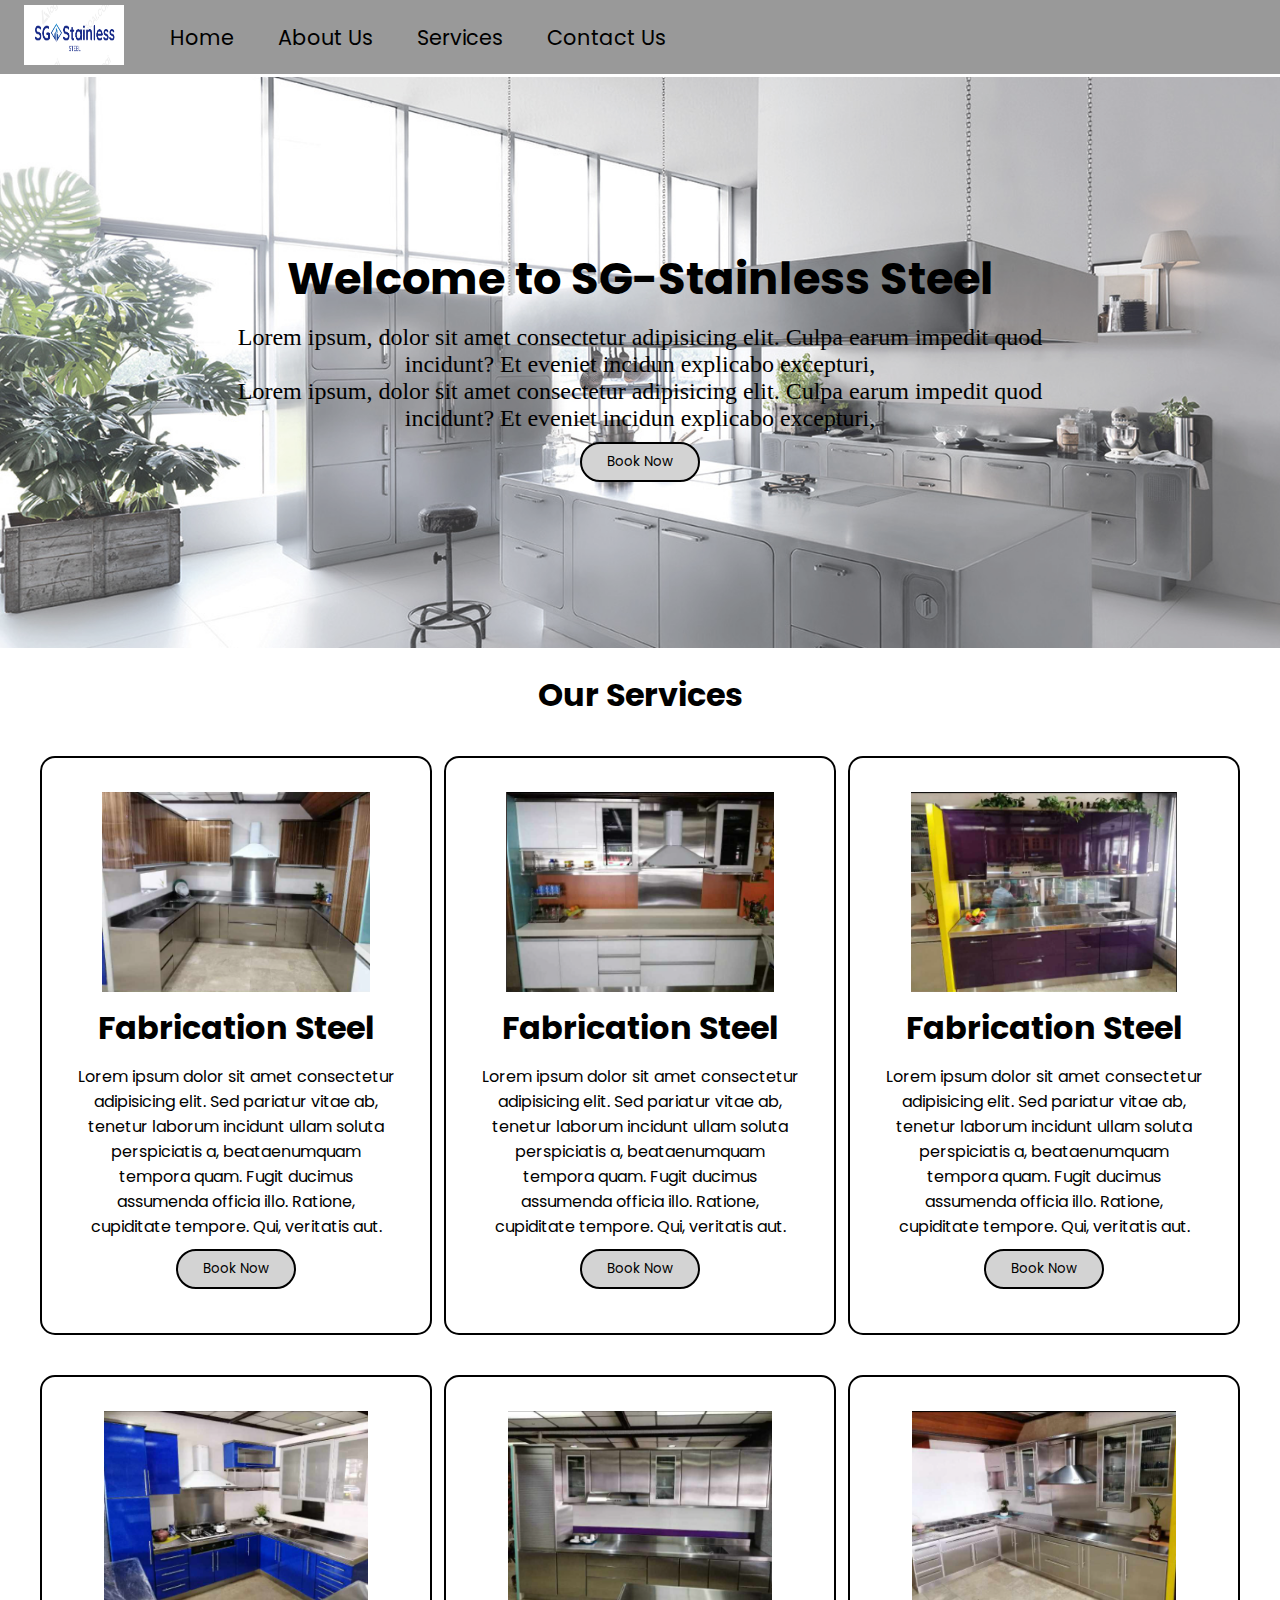
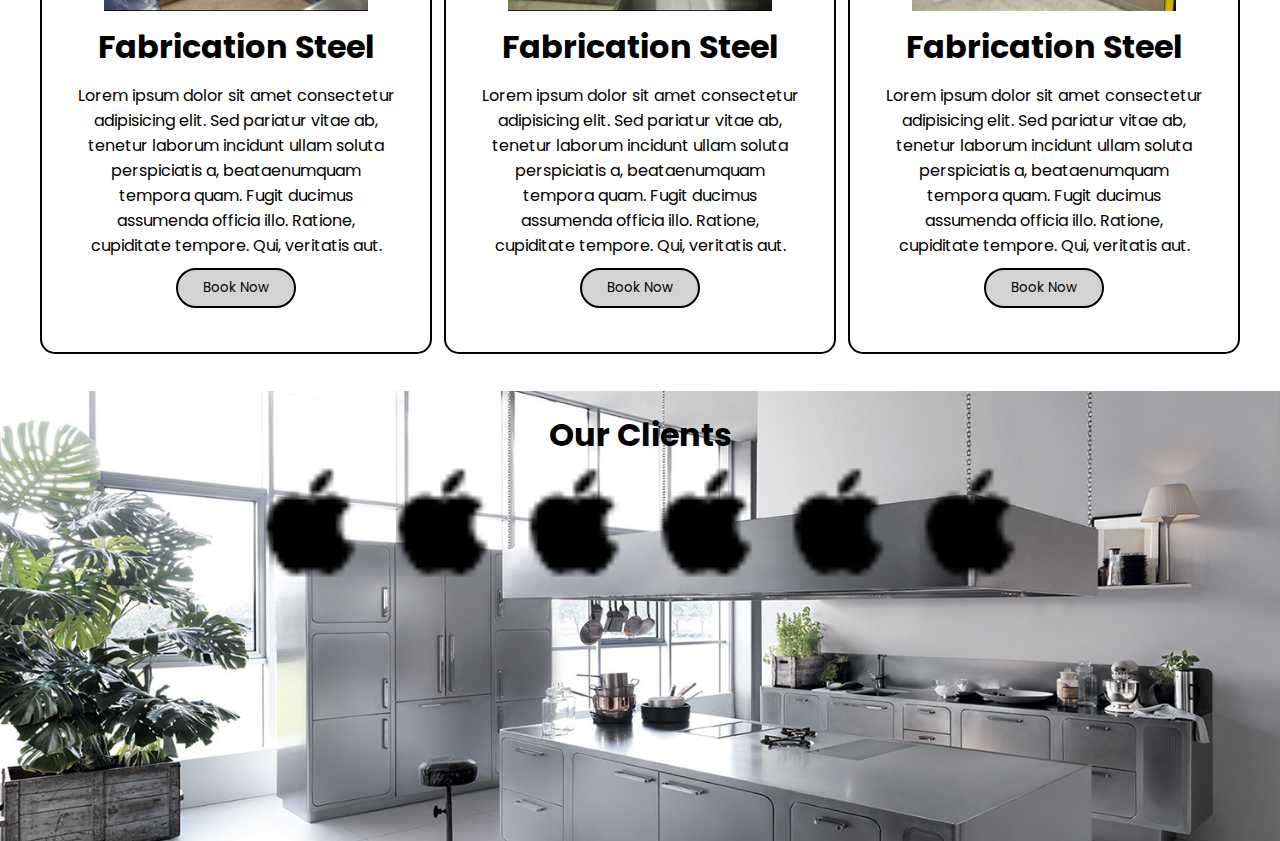
<file: index.html>
<!DOCTYPE html>
<html lang="en">
<head>
    <meta charset="UTF-8">
    <meta name="viewport" content="width=device-width, initial-scale=1.0">
    <meta http-equiv="X-UA-Compatible" content="ie=edge">
    <title>SG-Stainless Steel Fabrication</title>
    <link rel="stylesheet" href="style.css">
    <link rel="stylesheet" media="screen and (max width: 1110px)" href="phone.css">
    <link href="https://fonts.googleapis.com/css2?family=Poppins:wght@400;600;800&display=swap" rel="stylesheet">
</head>
<body>
    <nav id="navbar">
        <div id="logo">
            <img src="stl.png" alt="Stainlessteel.com">
        </div>
        <ul>
            <li class="item"><a href="#">Home</a></li>
            <li class="item"><a href="#">About Us</a></li>
            <li class="item"><a href="#services">Services</a></li>
            <li class="item"><a href="contact.html">Contact Us</a></li>
        </ul>
    </nav>

    <section id="home">
        <h1 class="hp1">Welcome to SG-Stainless Steel</h1>
        <p>Lorem ipsum, dolor sit amet consectetur adipisicing elit. Culpa earum impedit quod incidunt? Et eveniet incidun
           explicabo excepturi, </p>
        <p>Lorem ipsum, dolor sit amet consectetur adipisicing elit. Culpa earum impedit quod incidunt? Et eveniet incidun
         explicabo excepturi, </p>
         <button class="btn" onclick="myFunction()">Book Now</button>
    </section>

    <section class="services-container">
        <h1 class="hp1-center">Our Services</h1>
        <div id="services">
            <div class="box">
                <img src="1.png" alt="">
                <h2 class="hp2 center">Fabrication Steel</h2>
                <p class="center"> Lorem ipsum dolor sit amet consectetur adipisicing elit. Sed pariatur vitae ab, tenetur 
                    laborum incidunt ullam soluta perspiciatis a, beataenumquam tempora quam. Fugit ducimus 
                    assumenda officia illo. Ratione, cupiditate tempore. Qui, veritatis aut.
                </p>
                <button class="btn1" onclick="myFunction()">Book Now</button>
            </div>
            <div class="box">
                <img src="2.png" alt="">
                <h2 class="hp2 center">Fabrication Steel</h2>
                <p class="center"> Lorem ipsum dolor sit amet consectetur adipisicing elit. Sed pariatur vitae ab, tenetur 
                    laborum incidunt ullam soluta perspiciatis a, beataenumquam tempora quam. Fugit ducimus 
                    assumenda officia illo. Ratione, cupiditate tempore. Qui, veritatis aut.
                </p>
                <button class="btn1" onclick="myFunction()">Book Now</button>
            </div>
            <div class="box">
                <img src="3.png" alt="">
                <h2 class="hp2 center">Fabrication Steel</h2>
                <p class="center"> Lorem ipsum dolor sit amet consectetur adipisicing elit. Sed pariatur vitae ab, tenetur 
                    laborum incidunt ullam soluta perspiciatis a, beataenumquam tempora quam. Fugit ducimus 
                    assumenda officia illo. Ratione, cupiditate tempore. Qui, veritatis aut.
                </p>
                <button class="btn1" onclick="myFunction()">Book Now</button>
            </div>
       </div> 
       <div id="services1">
        <div class="box1">
            <img src="4.png" alt="">
            <h2 class="hp2 center">Fabrication Steel</h2>
            <p class="center"> Lorem ipsum dolor sit amet consectetur adipisicing elit. Sed pariatur vitae ab, tenetur 
                laborum incidunt ullam soluta perspiciatis a, beataenumquam tempora quam. Fugit ducimus 
                assumenda officia illo. Ratione, cupiditate tempore. Qui, veritatis aut.
            </p>
            <button class="btn1" onclick="myFunction()">Book Now</button>
        </div>
        <div class="box1">
            <img src="5.png" alt="">
            <h2 class="hp2 center">Fabrication Steel</h2>
            <p class="center"> Lorem ipsum dolor sit amet consectetur adipisicing elit. Sed pariatur vitae ab, tenetur 
                laborum incidunt ullam soluta perspiciatis a, beataenumquam tempora quam. Fugit ducimus 
                assumenda officia illo. Ratione, cupiditate tempore. Qui, veritatis aut.
            </p>
            <button class="btn1" onclick="myFunction()">Book Now</button>
        </div>
        <div class="box1">
            <img src="6.png" alt="">
            <h2 class="hp2 center">Fabrication Steel</h2>
            <p class="center"> Lorem ipsum dolor sit amet consectetur adipisicing elit. Sed pariatur vitae ab, tenetur 
                laborum incidunt ullam soluta perspiciatis a, beataenumquam tempora quam. Fugit ducimus 
                assumenda officia illo. Ratione, cupiditate tempore. Qui, veritatis aut.
            </p>
            <button class="btn1" onclick="myFunction()">Book Now</button>
        </div>
   </div>     
    </section>
    
    <section id="client-section">
        <h1 class="hp1-center">Our Clients</h1>
        <div id="clients">
            <div class="client-items">
                <img src="apple-logo-24.png" alt="Our Client">
            </div>
            <div class="client-items">
                <img src="apple-logo-24.png" alt="Our Client">
            </div>
            <div class="client-items">
                <img src="apple-logo-24.png" alt="Our Client">
            </div>
            <div class="client-items">
                <img src="apple-logo-24.png" alt="Our Client">
            </div>
            <div class="client-items">
                <img src="apple-logo-24.png" alt="Our Client">
            </div>
            <div class="client-items">
                <img src="apple-logo-24.png" alt="Our Client">
            </div>
        </div>
    </section>
</body>
<script>
    function myFunction() {
        window.location.href='contact.html';
    }
</script>
</html>
</file>
<file: phone.css>
/* Navigation */
#navbar {
    flex-direction: column;
}

#navbar ul li a{
    font-size: 1rem;
    padding: 0px 7px;
    padding-bottom: 8px;
}
/* Home section */
#home{
    height: 370px; 
    padding: 3px 28px;
}

#home::before{
    height: 480px; 
}

#home p{
    font-size: 13px;
}

/* Services section  */
#services{
    flex-direction: column;
}
#services1{
    flex-direction: column;
}

#services .box { 
    padding: 14px;
    margin: 2px 0px; 
    margin-bottom: 20px;
}
#services1 .box1 { 
    padding: 14px;
    margin: 2px 0px; 
    margin-bottom: 20px;
}

/* Clients section */
#clients{
    flex-wrap: wrap;
}

#clients img{
    width: 66px;
    padding: 6px;
    height: auto;
}

/* Contact us section */
#contact-box form{
    width:80%;
}
/* Footer */

/* Utility classes */
.h-primary{
    font-size:26px;
}
.btn{
    font-size: 13px;
    padding: 4px 8px;
}
.btn1{
    font-size: 13px;
    padding: 4px 8px;
}
</file>
<file: style.css>
/* CSS Reset */
*{
    margin: 0;
    padding: 0;
}
 
/* CSS Variables */
:root {
    --navbar-height: 59px;
}
/* Navigation Bar */
#navbar {
    display: flex;
    align-items: center;  
}
#navbar::before{
    content: "";
    background-color: black;
    position: absolute;
    height: 100%;
    width: 100%;
    z-index: -1;
    opacity: 0.4;
}
/* Navbar styling  */
/* Logo and Image  */
#logo {
    margin: 2px 20px;
}
#logo img {
    height: 60px;
    width: 100px;
    margin: 3px 4px;
}
/* list  */
#navbar {
    position: relative;
}


#navbar ul {
    display: flex;
}

#navbar ul li {
    list-style: none;
    font-size: 1.3rem;
}
#navbar ul li a{
    display: block;
    padding: 5px 22px;
    border-radius: 20px;
    text-decoration: none;
    color: black;
    font-family: 'Poppins', sans-serif;
}
#navbar ul li a:hover{
    color: lightblue;
    background-color:white ;
}

/* section styling */
#home {
    display: flex;
    flex-direction: column;
    padding: 3px 200px;
    height: 571px;
    justify-content: center;
    align-items: center;
}
#home::before{
   content: "";
   position: absolute;
   background: url('stl.jpg') no-repeat center center/cover;
   width: 100%;
   height: 571px;
   z-index: -1;
   opacity: 0.80;
}

#home h1{
    color: black;
    text-align: center;
}
#home p{
    color: black;
    text-align: center;
    font-size: 1.5rem;
}
/* utility class  */
.hp1 {
    font-size: 2.8rem;
    padding: 12px;
    font-family: 'Poppins', sans-serif;
}
.hp1-center{
    text-align: center;
    margin-top: 20px;
    font-size: 2rem;
    font-family: 'Poppins', sans-serif;
}

.hp2 {
    font-size: 2rem ;
    padding: 12px;
}
.center {
    text-align: center;
}
/* button styling  */
.btn {
    padding: 8px 25px;
    font-family: 'Poppins', sans-serif;
    margin: 10px;
    border-radius: 20px;
    border: 2px solid black;
    background-color: lightgray;
    color: black;
    cursor: pointer;
}


/* services section styling  */
#services{
    margin: 34px;
    display: flex;
    text-align: center;
    font-family: 'Poppins', sans-serif;
}
#services1{
    margin: 34px;
    display: flex;
    text-align: center;
    font-family: 'Poppins', sans-serif;
}
#services .box{
    border: 2px solid black;
    padding: 34px;
    border-radius: 15px;
    margin: 3px 6px;
    
}
#services .box img{
    height: 200px;
    margin: auto;
    display: block;
    
}
#services1 .box1{
    border: 2px solid black;
    padding: 34px;
    border-radius: 15px;
    margin: 3px 6px;
    
}
#services1 .box1 img{
    height: 200px;
    margin: auto;
    display: block;
    
}
.btn1{
    padding: 8px 25px;
    font-family: 'Poppins', sans-serif;
    margin: 10px;
    border-radius: 20px;
    border: 2px solid black;
    background-color: lightgray;
    color: black;
    cursor: pointer;
}
#services .box p {
    font-family: 'Poppins', sans-serif;
}
#services1 .box1 p {
    font-family: 'Poppins', sans-serif;
}

/* client section styling  */
#client-section {
   position: relative;
   height: 344px;
}
#client-section {
    content: "";
    position: absolute;
    background: url('stl.jpg') no-repeat center center/cover;
    height: 50%;
    width: 100%;
    z-index: -1;
}

   
#clients {
    display: flex;
    justify-content: center;
    align-items: center;
}
.client-item {
    padding: 34px;
}
#clients img{
    height: 132px;
}
</file>
